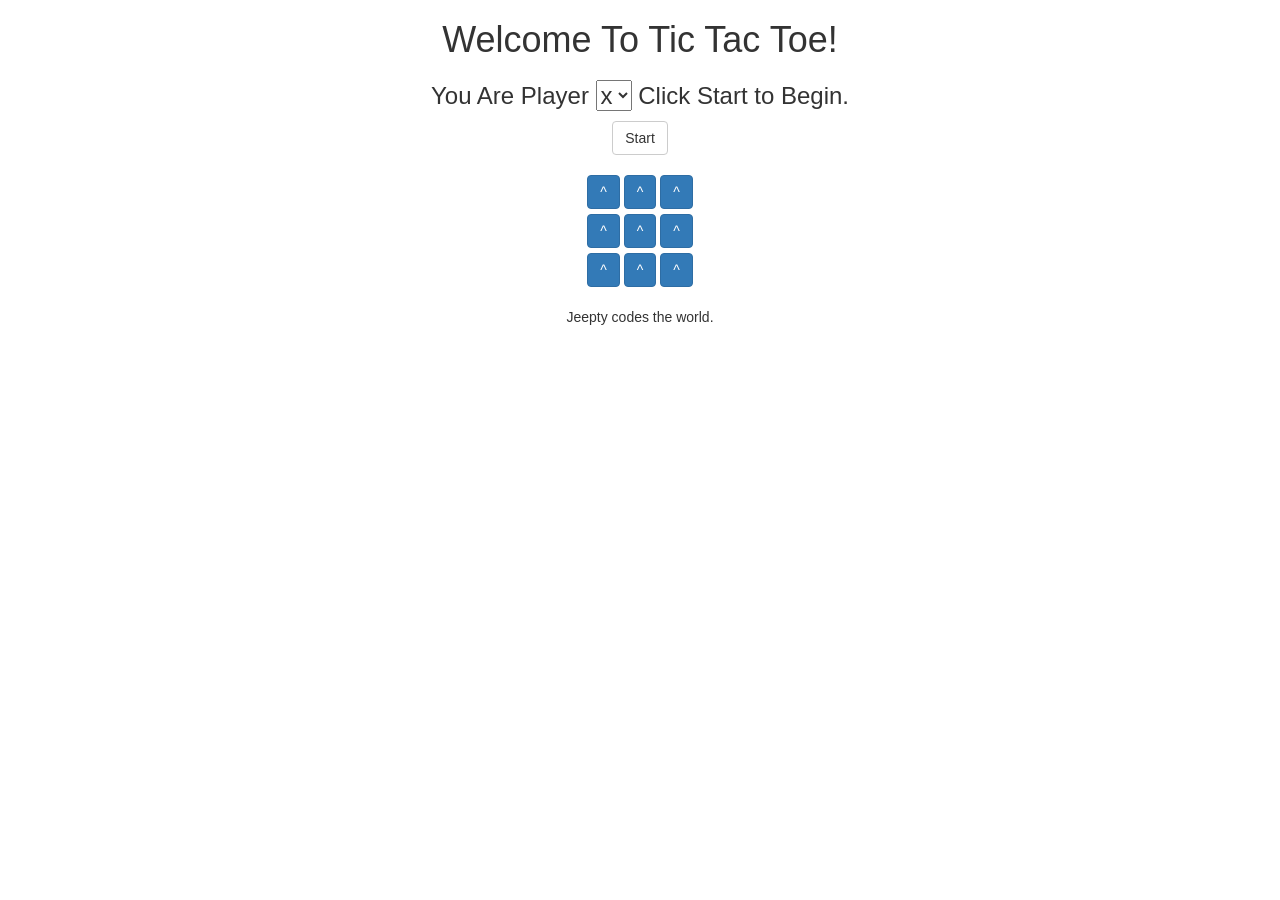
<file: index.html>
<!DOCTYPE html>
<html>
<head>

	<title>Tic Tac Toe</title>
	<!-- for bootstraps mobile first touch zoom accuracy -->
	<meta charset="utf-8" name="viewport" content="width=device-width, initial-scale=1">
	
	<!-- bootstrap library-->
	<link rel="stylesheet" href="https://maxcdn.bootstrapcdn.com/bootstrap/3.3.7/css/bootstrap.min.css">
	
	<!-- local css file --> 
	<link rel="stylesheet" type="text/css" href="style.css">
	
	<script src="ext.js"></script>
	
</head>
<body>
	<div class="text-center">
		<header>
			<h1>Welcome To Tic Tac Toe!</h1>
			<h3>You Are Player <select id="xOrO"><option>x</option><option>o</option></select> Click Start to Begin.</h3>
			<a type="button" class="btn btn-default" id="start" onclick="start(this)">Start</a>
		</header>
		<br/>
		
		<div class="row rowShift">
			<div class= "col-md-6 col-md-offset-3">
				<a type="button" class="btn btn-primary" onclick="clicked(this)">^</a>
				<a type="button" class="btn btn-primary" onclick="clicked(this)">^</a>
				<a type="button" class="btn btn-primary" onclick="clicked(this)">^</a>
			</div>
		</div>
		
		<div class="row rowShift">
			<div class= "col-md-6 col-md-offset-3">
				<a type="button" class="btn btn-primary" onclick="clicked(this)">^</a>
				<a type="button" class="btn btn-primary" onclick="clicked(this)">^</a>
				<a type="button" class="btn btn-primary" onclick="clicked(this)">^</a>
			</div>
		</div>
		
		<div class="row">
			<div class= "col-md-6 col-md-offset-3">
				<a type="button" class="btn btn-primary" onclick="clicked(this)">^</a>
				<a type="button" class="btn btn-primary" onclick="clicked(this)">^</a>
				<a type="button" class="btn btn-primary" onclick="clicked(this)">^</a>
			</div>
		</div>
		<br>
		<footer>Jeepty codes the world.</footer>
	</div>
	
	
</body>

</html>
</file>
<file: style.css>
.rowShift {
	margin-bottom: 5px;
}
</file>
